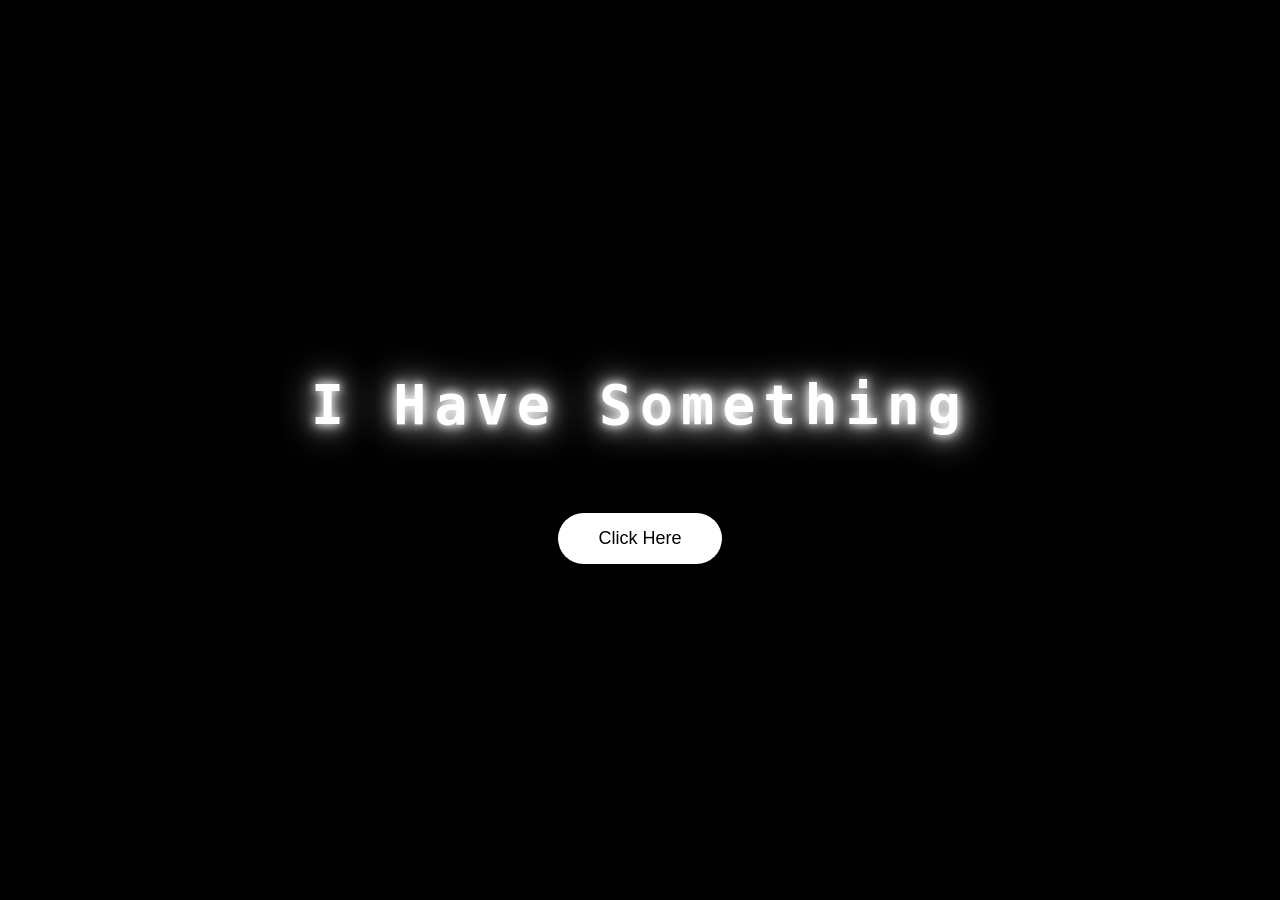
<file: index.html>
<!DOCTYPE html>
<html lang="en">
<head>
  <meta charset="UTF-8">
  <meta name="viewport" content="width=device-width, initial-scale=1.0">

  <link rel="stylesheet" href="welcome.css">

  <title>Welcome</title>
</head>

<body>

  <div class="opening-container">

    <h1 class="opening-text">
      I Have Something
    </h1>

    <button class="open-btn" onclick="openFlower()">
      Click Here
    </button>

  </div>

  <script>
    function openFlower() {
      window.location.href = "flower.html";
    }
  </script>

</body>
</html>
</file>
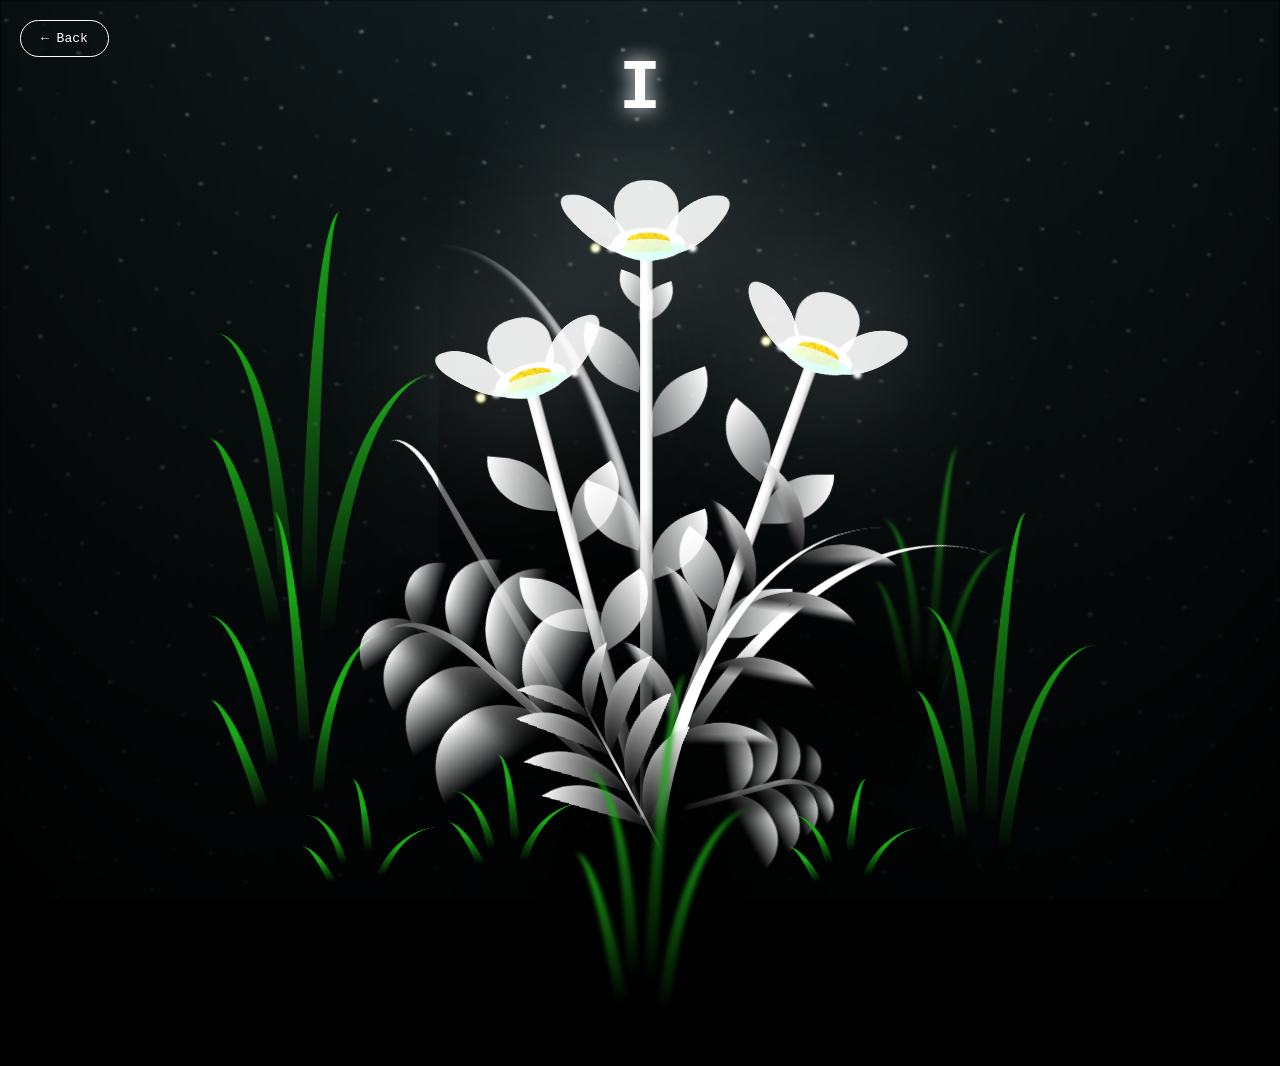
<file: flower.html>
<!DOCTYPE html>
<html lang="en">

<head>
  <meta charset="UTF-8">
  <meta http-equiv="X-UA-Compatible" content="IE=edge">
  <meta name="viewport" content="width=device-width, initial-scale=1.0">
  <link rel="shortcut icon" href="images/gift.png" type="image/x-icon">
  <link rel="stylesheet" href="css/style.css">

  <!-- Document Title -->
  <title>FLOWERS</title>
</head>

<body class="not-loaded">
  <!-- Background -->
  <div class="night"></div>

  <!-- Flower -->
  <div class="flowers">
    <div class="flower flower--1">
      <div class="flower__leafs flower__leafs--1">
        <div class="flower__leaf flower__leaf--1"></div>
        <div class="flower__leaf flower__leaf--2"></div>
        <div class="flower__leaf flower__leaf--3"></div>
        <div class="flower__leaf flower__leaf--4"></div>
        <div class="flower__white-circle"></div>

        <div class="flower__light flower__light--1"></div>
        <div class="flower__light flower__light--2"></div>
        <div class="flower__light flower__light--3"></div>
        <div class="flower__light flower__light--4"></div>
        <div class="flower__light flower__light--5"></div>
        <div class="flower__light flower__light--6"></div>
        <div class="flower__light flower__light--7"></div>
        <div class="flower__light flower__light--8"></div>

      </div>
      <div class="flower__line">
        <div class="flower__line__leaf flower__line__leaf--1"></div>
        <div class="flower__line__leaf flower__line__leaf--2"></div>
        <div class="flower__line__leaf flower__line__leaf--3"></div>
        <div class="flower__line__leaf flower__line__leaf--4"></div>
        <div class="flower__line__leaf flower__line__leaf--5"></div>
        <div class="flower__line__leaf flower__line__leaf--6"></div>
      </div>
    </div>

    <div class="flower flower--2">
      <div class="flower__leafs flower__leafs--2">
        <div class="flower__leaf flower__leaf--1"></div>
        <div class="flower__leaf flower__leaf--2"></div>
        <div class="flower__leaf flower__leaf--3"></div>
        <div class="flower__leaf flower__leaf--4"></div>
        <div class="flower__white-circle"></div>

        <div class="flower__light flower__light--1"></div>
        <div class="flower__light flower__light--2"></div>
        <div class="flower__light flower__light--3"></div>
        <div class="flower__light flower__light--4"></div>
        <div class="flower__light flower__light--5"></div>
        <div class="flower__light flower__light--6"></div>
        <div class="flower__light flower__light--7"></div>
        <div class="flower__light flower__light--8"></div>

      </div>
      <div class="flower__line">
        <div class="flower__line__leaf flower__line__leaf--1"></div>
        <div class="flower__line__leaf flower__line__leaf--2"></div>
        <div class="flower__line__leaf flower__line__leaf--3"></div>
        <div class="flower__line__leaf flower__line__leaf--4"></div>
      </div>
    </div>

    <div class="flower flower--3">
      <div class="flower__leafs flower__leafs--3">
        <div class="flower__leaf flower__leaf--1"></div>
        <div class="flower__leaf flower__leaf--2"></div>
        <div class="flower__leaf flower__leaf--3"></div>
        <div class="flower__leaf flower__leaf--4"></div>
        <div class="flower__white-circle"></div>

        <div class="flower__light flower__light--1"></div>
        <div class="flower__light flower__light--2"></div>
        <div class="flower__light flower__light--3"></div>
        <div class="flower__light flower__light--4"></div>
        <div class="flower__light flower__light--5"></div>
        <div class="flower__light flower__light--6"></div>
        <div class="flower__light flower__light--7"></div>
        <div class="flower__light flower__light--8"></div>

      </div>
      <div class="flower__line">
        <div class="flower__line__leaf flower__line__leaf--1"></div>
        <div class="flower__line__leaf flower__line__leaf--2"></div>
        <div class="flower__line__leaf flower__line__leaf--3"></div>
        <div class="flower__line__leaf flower__line__leaf--4"></div>
      </div>
    </div>

    <div class="grow-ans" style="--d:1.2s">
      <div class="flower__g-long">
        <div class="flower__g-long__top"></div>
        <div class="flower__g-long__bottom"></div>
      </div>
    </div>

    <div class="growing-grass">
      <div class="flower__grass flower__grass--1">
        <div class="flower__grass--top"></div>
        <div class="flower__grass--bottom"></div>
        <div class="flower__grass__leaf flower__grass__leaf--1"></div>
        <div class="flower__grass__leaf flower__grass__leaf--2"></div>
        <div class="flower__grass__leaf flower__grass__leaf--3"></div>
        <div class="flower__grass__leaf flower__grass__leaf--4"></div>
        <div class="flower__grass__leaf flower__grass__leaf--5"></div>
        <div class="flower__grass__leaf flower__grass__leaf--6"></div>
        <div class="flower__grass__leaf flower__grass__leaf--7"></div>
        <div class="flower__grass__leaf flower__grass__leaf--8"></div>
        <div class="flower__grass__overlay"></div>
      </div>
    </div>

    <div class="growing-grass">
      <div class="flower__grass flower__grass--2">
        <div class="flower__grass--top"></div>
        <div class="flower__grass--bottom"></div>
        <div class="flower__grass__leaf flower__grass__leaf--1"></div>
        <div class="flower__grass__leaf flower__grass__leaf--2"></div>
        <div class="flower__grass__leaf flower__grass__leaf--3"></div>
        <div class="flower__grass__leaf flower__grass__leaf--4"></div>
        <div class="flower__grass__leaf flower__grass__leaf--5"></div>
        <div class="flower__grass__leaf flower__grass__leaf--6"></div>
        <div class="flower__grass__leaf flower__grass__leaf--7"></div>
        <div class="flower__grass__leaf flower__grass__leaf--8"></div>
        <div class="flower__grass__overlay"></div>
      </div>
    </div>

    <div class="grow-ans" style="--d:2.4s">
      <div class="flower__g-right flower__g-right--1">
        <div class="leaf"></div>
      </div>
    </div>

    <div class="grow-ans" style="--d:2.8s">
      <div class="flower__g-right flower__g-right--2">
        <div class="leaf"></div>
      </div>
    </div>

    <div class="grow-ans" style="--d:2.8s">
      <div class="flower__g-front">
        <div class="flower__g-front__leaf-wrapper flower__g-front__leaf-wrapper--1">
          <div class="flower__g-front__leaf"></div>
        </div>
        <div class="flower__g-front__leaf-wrapper flower__g-front__leaf-wrapper--2">
          <div class="flower__g-front__leaf"></div>
        </div>
        <div class="flower__g-front__leaf-wrapper flower__g-front__leaf-wrapper--3">
          <div class="flower__g-front__leaf"></div>
        </div>
        <div class="flower__g-front__leaf-wrapper flower__g-front__leaf-wrapper--4">
          <div class="flower__g-front__leaf"></div>
        </div>
        <div class="flower__g-front__leaf-wrapper flower__g-front__leaf-wrapper--5">
          <div class="flower__g-front__leaf"></div>
        </div>
        <div class="flower__g-front__leaf-wrapper flower__g-front__leaf-wrapper--6">
          <div class="flower__g-front__leaf"></div>
        </div>
        <div class="flower__g-front__leaf-wrapper flower__g-front__leaf-wrapper--7">
          <div class="flower__g-front__leaf"></div>
        </div>
        <div class="flower__g-front__leaf-wrapper flower__g-front__leaf-wrapper--8">
          <div class="flower__g-front__leaf"></div>
        </div>
        <div class="flower__g-front__line"></div>
      </div>
    </div>

    <div class="grow-ans" style="--d:3.2s">
      <div class="flower__g-fr">
        <div class="leaf"></div>
        <div class="flower__g-fr__leaf flower__g-fr__leaf--1"></div>
        <div class="flower__g-fr__leaf flower__g-fr__leaf--2"></div>
        <div class="flower__g-fr__leaf flower__g-fr__leaf--3"></div>
        <div class="flower__g-fr__leaf flower__g-fr__leaf--4"></div>
        <div class="flower__g-fr__leaf flower__g-fr__leaf--5"></div>
        <div class="flower__g-fr__leaf flower__g-fr__leaf--6"></div>
        <div class="flower__g-fr__leaf flower__g-fr__leaf--7"></div>
        <div class="flower__g-fr__leaf flower__g-fr__leaf--8"></div>
      </div>
    </div>

    <div class="long-g long-g--0">
      <div class="grow-ans" style="--d:3s">
        <div class="leaf leaf--0"></div>
      </div>
      <div class="grow-ans" style="--d:2.2s">
        <div class="leaf leaf--1"></div>
      </div>
      <div class="grow-ans" style="--d:3.4s">
        <div class="leaf leaf--2"></div>
      </div>
      <div class="grow-ans" style="--d:3.6s">
        <div class="leaf leaf--3"></div>
      </div>
    </div>

    <div class="long-g long-g--1">
      <div class="grow-ans" style="--d:3.6s">
        <div class="leaf leaf--0"></div>
      </div>
      <div class="grow-ans" style="--d:3.8s">
        <div class="leaf leaf--1"></div>
      </div>
      <div class="grow-ans" style="--d:4s">
        <div class="leaf leaf--2"></div>
      </div>
      <div class="grow-ans" style="--d:4.2s">
        <div class="leaf leaf--3"></div>
      </div>
    </div>

    <div class="long-g long-g--2">
      <div class="grow-ans" style="--d:4s">
        <div class="leaf leaf--0"></div>
      </div>
      <div class="grow-ans" style="--d:4.2s">
        <div class="leaf leaf--1"></div>
      </div>
      <div class="grow-ans" style="--d:4.4s">
        <div class="leaf leaf--2"></div>
      </div>
      <div class="grow-ans" style="--d:4.6s">
        <div class="leaf leaf--3"></div>
      </div>
    </div>

    <div class="long-g long-g--3">
      <div class="grow-ans" style="--d:4s">
        <div class="leaf leaf--0"></div>
      </div>
      <div class="grow-ans" style="--d:4.2s">
        <div class="leaf leaf--1"></div>
      </div>
      <div class="grow-ans" style="--d:3s">
        <div class="leaf leaf--2"></div>
      </div>
      <div class="grow-ans" style="--d:3.6s">
        <div class="leaf leaf--3"></div>
      </div>
    </div>

    <div class="long-g long-g--4">
      <div class="grow-ans" style="--d:4s">
        <div class="leaf leaf--0"></div>
      </div>
      <div class="grow-ans" style="--d:4.2s">
        <div class="leaf leaf--1"></div>
      </div>
      <div class="grow-ans" style="--d:3s">
        <div class="leaf leaf--2"></div>
      </div>
      <div class="grow-ans" style="--d:3.6s">
        <div class="leaf leaf--3"></div>
      </div>
    </div>

    <div class="long-g long-g--5">
      <div class="grow-ans" style="--d:4s">
        <div class="leaf leaf--0"></div>
      </div>
      <div class="grow-ans" style="--d:4.2s">
        <div class="leaf leaf--1"></div>
      </div>
      <div class="grow-ans" style="--d:3s">
        <div class="leaf leaf--2"></div>
      </div>
      <div class="grow-ans" style="--d:3.6s">
        <div class="leaf leaf--3"></div>
      </div>
    </div>

    <div class="long-g long-g--6">
      <div class="grow-ans" style="--d:4.2s">
        <div class="leaf leaf--0"></div>
      </div>
      <div class="grow-ans" style="--d:4.4s">
        <div class="leaf leaf--1"></div>
      </div>
      <div class="grow-ans" style="--d:4.6s">
        <div class="leaf leaf--2"></div>
      </div>
      <div class="grow-ans" style="--d:4.8s">
        <div class="leaf leaf--3"></div>
      </div>
    </div>

    <div class="long-g long-g--7">
      <div class="grow-ans" style="--d:3s">
        <div class="leaf leaf--0"></div>
      </div>
      <div class="grow-ans" style="--d:3.2s">
        <div class="leaf leaf--1"></div>
      </div>
      <div class="grow-ans" style="--d:3.5s">
        <div class="leaf leaf--2"></div>
      </div>
      <div class="grow-ans" style="--d:3.6s">
        <div class="leaf leaf--3"></div>
      </div>
    </div>
  </div>

  <!-- Title -->
  <h1 class="title"><span id="title"></span></h1>
  <a href="index.html" class="back-btn">← Back</a>
</body>

</html>

<!-- Import Javascript -->
<script src="js/main.js"></script>
</file>
<file: welcome.css>
body{
    margin: 0;
    padding: 0;
    width: 100%;
    height: 100vh;
    background: black;
    overflow: hidden;

    display: flex;
    justify-content: center;
    align-items: center;

    font-family: monospace;
}

.opening-container{
    text-align: center;
}

.opening-text{
    color: white;
    font-size: 55px;
    letter-spacing: 8px;

    text-shadow:
    0 0 10px white,
    0 0 20px white,
    0 0 40px white;

    animation: glow 2s infinite alternate;
}

.open-btn{
    margin-top: 40px;
    padding: 15px 40px;

    border: none;
    border-radius: 30px;

    background: white;
    color: black;

    font-size: 18px;
    cursor: pointer;

    transition: 0.3s;
}

.open-btn:hover{
    transform: scale(1.1);
}

@keyframes glow{
    from{
        opacity: 0.7;
    }

    to{
        opacity: 1;
    }
}
</file>
<file: css/style.css>
*,
*::after,
*::before {
  padding: 0;
  margin: 0;
  box-sizing: border-box;
}

:root {
  --dark-color: #000;
}

.title {
  position: absolute;
  width: 100%;
  text-align: center;
  margin-top: 50px;
  top: 0;
  left: 0;
  color: white;
  font-family: 'Courier New', Courier, monospace;
  font-size: 70px;
  text-shadow: 0px 0px 20px white;
}

body {
  display: flex;
  align-items: flex-end;
  justify-content: center;
  min-height: 100vh;
  background-color: var(--dark-color);
  overflow: hidden;
  perspective: 1000px;
}

.night {
  position: fixed;
  left: 50%;
  top: 0;
  transform: translateX(-50%);
  width: 100%;
  height: 100%;
  filter: blur(0.1vmin);
  background-image: radial-gradient(ellipse at top, transparent 0%, var(--dark-color)), radial-gradient(ellipse at bottom, var(--dark-color), rgba(145, 233, 255, 0.2)), repeating-linear-gradient(220deg, rgb(0, 0, 0) 0px, rgb(0, 0, 0) 19px, transparent 19px, transparent 22px), repeating-linear-gradient(189deg, rgb(0, 0, 0) 0px, rgb(0, 0, 0) 19px, transparent 19px, transparent 22px), repeating-linear-gradient(148deg, rgb(0, 0, 0) 0px, rgb(0, 0, 0) 19px, transparent 19px, transparent 22px), linear-gradient(90deg, rgb(255, 255, 250), rgb(240, 240, 240));
}

.flowers {
  position: relative;
  transform: scale(0.9);
}

.flower {
  position: absolute;
  bottom: 10vmin;
  transform-origin: bottom center;
  z-index: 10;
  --fl-speed: 0.8s;
}

.flower--1 {
  animation: moving-flower-1 4s linear infinite;
}

.flower--1 .flower__line {
  height: 70vmin;
  animation-delay: 0.3s;
}

.flower--1 .flower__line__leaf--1 {
  animation: blooming-leaf-right var(--fl-speed) 1.6s backwards;
}

.flower--1 .flower__line__leaf--2 {
  animation: blooming-leaf-right var(--fl-speed) 1.4s backwards;
}

.flower--1 .flower__line__leaf--3 {
  animation: blooming-leaf-left var(--fl-speed) 1.2s backwards;
}

.flower--1 .flower__line__leaf--4 {
  animation: blooming-leaf-left var(--fl-speed) 1s backwards;
}

.flower--1 .flower__line__leaf--5 {
  animation: blooming-leaf-right var(--fl-speed) 1.8s backwards;
}

.flower--1 .flower__line__leaf--6 {
  animation: blooming-leaf-left var(--fl-speed) 2s backwards;
}

.flower--2 {
  left: 50%;
  transform: rotate(20deg);
  animation: moving-flower-2 4s linear infinite;
}

.flower--2 .flower__line {
  height: 60vmin;
  animation-delay: 0.6s;
}

.flower--2 .flower__line__leaf--1 {
  animation: blooming-leaf-right var(--fl-speed) 1.9s backwards;
}

.flower--2 .flower__line__leaf--2 {
  animation: blooming-leaf-right var(--fl-speed) 1.7s backwards;
}

.flower--2 .flower__line__leaf--3 {
  animation: blooming-leaf-left var(--fl-speed) 1.5s backwards;
}

.flower--2 .flower__line__leaf--4 {
  animation: blooming-leaf-left var(--fl-speed) 1.3s backwards;
}

.flower--3 {
  left: 50%;
  transform: rotate(-15deg);
  animation: moving-flower-3 4s linear infinite;
}

.flower--3 .flower__line {
  animation-delay: 0.9s;
}

.flower--3 .flower__line__leaf--1 {
  animation: blooming-leaf-right var(--fl-speed) 2.5s backwards;
}

.flower--3 .flower__line__leaf--2 {
  animation: blooming-leaf-right var(--fl-speed) 2.3s backwards;
}

.flower--3 .flower__line__leaf--3 {
  animation: blooming-leaf-left var(--fl-speed) 2.1s backwards;
}

.flower--3 .flower__line__leaf--4 {
  animation: blooming-leaf-left var(--fl-speed) 1.9s backwards;
}

.flower__leafs {
  position: relative;
  animation: blooming-flower 2s backwards;
}

.flower__leafs--1 {
  animation-delay: 1.1s;
}

.flower__leafs--2 {
  animation-delay: 1.4s;
}

.flower__leafs--3 {
  animation-delay: 1.7s;
}

.flower__leafs::after {
  content: "";
  position: absolute;
  left: 0;
  top: 0;
  transform: translate(-50%, -100%);
  width: 8vmin;
  height: 8vmin;
  background-color: #fff;
  filter: blur(10vmin);
}

.flower__leaf {
  position: absolute;
  bottom: 0;
  left: 50%;
  width: 8vmin;
  height: 11vmin;
  border-radius: 51% 49% 47% 53%/44% 45% 55% 69%;
  background-color: #a7ffee;
  background-image: linear-gradient(to top, #fff, #fff);
  transform-origin: bottom center;
  opacity: 0.9;
  box-shadow: inset 0 0 2vmin rgba(255, 255, 255, 0.5);
}

.flower__leaf--1 {
  transform: translate(-10%, 1%) rotateY(40deg) rotateX(-50deg);
}

.flower__leaf--2 {
  transform: translate(-50%, -4%) rotateX(40deg);
}

.flower__leaf--3 {
  transform: translate(-90%, 0%) rotateY(45deg) rotateX(50deg);
}

.flower__leaf--4 {
  width: 8vmin;
  height: 8vmin;
  transform-origin: bottom left;
  border-radius: 4vmin 10vmin 4vmin 4vmin;
  transform: translate(0%, 18%) rotateX(70deg) rotate(-43deg);
  background-image: linear-gradient(to top, rgba(255, 2555, 255, 0.4), #fff);
  z-index: 1;
  opacity: 0.8;
  -webkit-transform: translate(0%, 18%) rotateX(70deg) rotate(-43deg);
  -moz-transform: translate(0%, 18%) rotateX(70deg) rotate(-43deg);
  -ms-transform: translate(0%, 18%) rotateX(70deg) rotate(-43deg);
  -o-transform: translate(0%, 18%) rotateX(70deg) rotate(-43deg);
}

.flower__white-circle {
  position: absolute;
  left: -3.5vmin;
  top: -3vmin;
  width: 9vmin;
  height: 4vmin;
  border-radius: 50%;
  background-color: #fff;
}

.flower__white-circle::after {
  content: "";
  position: absolute;
  left: 50%;
  top: 45%;
  transform: translate(-50%, -50%);
  width: 60%;
  height: 60%;
  border-radius: inherit;
  background-image: repeating-linear-gradient(135deg, rgba(0, 0, 0, 0.03) 0px, rgba(0, 0, 0, 0.03) 1px, transparent 1px, transparent 12px), repeating-linear-gradient(45deg, rgba(0, 0, 0, 0.03) 0px, rgba(0, 0, 0, 0.03) 1px, transparent 1px, transparent 12px), repeating-linear-gradient(67.5deg, rgba(0, 0, 0, 0.03) 0px, rgba(0, 0, 0, 0.03) 1px, transparent 1px, transparent 12px), repeating-linear-gradient(135deg, rgba(0, 0, 0, 0.03) 0px, rgba(0, 0, 0, 0.03) 1px, transparent 1px, transparent 12px), repeating-linear-gradient(45deg, rgba(0, 0, 0, 0.03) 0px, rgba(0, 0, 0, 0.03) 1px, transparent 1px, transparent 12px), repeating-linear-gradient(112.5deg, rgba(0, 0, 0, 0.03) 0px, rgba(0, 0, 0, 0.03) 1px, transparent 1px, transparent 12px), repeating-linear-gradient(112.5deg, rgba(0, 0, 0, 0.03) 0px, rgba(0, 0, 0, 0.03) 1px, transparent 1px, transparent 12px), repeating-linear-gradient(45deg, rgba(0, 0, 0, 0.03) 0px, rgba(0, 0, 0, 0.03) 1px, transparent 1px, transparent 12px), repeating-linear-gradient(22.5deg, rgba(0, 0, 0, 0.03) 0px, rgba(0, 0, 0, 0.03) 1px, transparent 1px, transparent 12px), repeating-linear-gradient(45deg, rgba(0, 0, 0, 0.03) 0px, rgba(0, 0, 0, 0.03) 1px, transparent 1px, transparent 12px), repeating-linear-gradient(22.5deg, rgba(0, 0, 0, 0.03) 0px, rgba(0, 0, 0, 0.03) 1px, transparent 1px, transparent 12px), repeating-linear-gradient(135deg, rgba(0, 0, 0, 0.03) 0px, rgba(0, 0, 0, 0.03) 1px, transparent 1px, transparent 12px), repeating-linear-gradient(157.5deg, rgba(0, 0, 0, 0.03) 0px, rgba(0, 0, 0, 0.03) 1px, transparent 1px, transparent 12px), repeating-linear-gradient(67.5deg, rgba(0, 0, 0, 0.03) 0px, rgba(0, 0, 0, 0.03) 1px, transparent 1px, transparent 12px), repeating-linear-gradient(67.5deg, rgba(0, 0, 0, 0.03) 0px, rgba(0, 0, 0, 0.03) 1px, transparent 1px, transparent 12px), linear-gradient(90deg, rgb(255, 235, 18), rgb(255, 206, 0));
}

.flower__line {
  height: 55vmin;
  width: 1.5vmin;
  background-image: linear-gradient(to left, rgba(0, 0, 0, 0.2), transparent, rgba(255, 255, 255, 0.2)), linear-gradient(to top, transparent 10%, #fff, #fff);
  box-shadow: inset 0 0 2px rgba(0, 0, 0, 0.5);
  animation: grow-flower-tree 4s backwards;
}

.flower__line__leaf {
  --w: 7vmin;
  --h: calc(var(--w) + 2vmin);
  position: absolute;
  top: 20%;
  left: 90%;
  width: var(--w);
  height: var(--h);
  border-top-right-radius: var(--h);
  border-bottom-left-radius: var(--h);
  background-image: linear-gradient(to top, rgba(255, 255, 255, 0.4), #fff);
}

.flower__line__leaf--1 {
  transform: rotate(70deg) rotateY(30deg);
}

.flower__line__leaf--2 {
  top: 45%;
  transform: rotate(70deg) rotateY(30deg);
}

.flower__line__leaf--3,
.flower__line__leaf--4,
.flower__line__leaf--6 {
  border-top-right-radius: 0;
  border-bottom-left-radius: 0;
  border-top-left-radius: var(--h);
  border-bottom-right-radius: var(--h);
  left: -460%;
  top: 12%;
  transform: rotate(-70deg) rotateY(30deg);
}

.flower__line__leaf--4 {
  top: 40%;
}

.flower__line__leaf--5 {
  top: 0;
  transform-origin: left;
  transform: rotate(70deg) rotateY(30deg) scale(0.6);
}

.flower__line__leaf--6 {
  top: -2%;
  left: -450%;
  transform-origin: right;
  transform: rotate(-70deg) rotateY(30deg) scale(0.6);
}

.flower__light {
  position: absolute;
  bottom: 0vmin;
  width: 1vmin;
  height: 1vmin;
  background-color: rgb(255, 251, 0);
  border-radius: 50%;
  filter: blur(0.2vmin);
  animation: light-ans 4s linear infinite backwards;
}

.flower__light:nth-child(odd) {
  background-color: #fff;
}

.flower__light--1 {
  left: -2vmin;
  animation-delay: 1s;
}

.flower__light--2 {
  left: 3vmin;
  animation-delay: 0.5s;
}

.flower__light--3 {
  left: -6vmin;
  animation-delay: 0.3s;
}

.flower__light--4 {
  left: 6vmin;
  animation-delay: 0.9s;
}

.flower__light--5 {
  left: -1vmin;
  animation-delay: 1.5s;
}

.flower__light--6 {
  left: -4vmin;
  animation-delay: 3s;
}

.flower__light--7 {
  left: 3vmin;
  animation-delay: 2s;
}

.flower__light--8 {
  left: -6vmin;
  animation-delay: 3.5s;
}

.flower__grass {
  --c: #fff;
  --line-w: 1.5vmin;
  position: absolute;
  bottom: 12vmin;
  left: -7vmin;
  display: flex;
  flex-direction: column;
  align-items: flex-end;
  z-index: 20;
  transform-origin: bottom center;
  transform: rotate(-48deg) rotateY(40deg);
}

.flower__grass--1 {
  animation: moving-grass 2s linear infinite;
}

.flower__grass--2 {
  left: 2vmin;
  bottom: 10vmin;
  transform: scale(0.5) rotate(75deg) rotateX(10deg) rotateY(-200deg);
  opacity: 0.8;
  z-index: 0;
  animation: moving-grass--2 1.5s linear infinite;
}

.flower__grass--top {
  width: 7vmin;
  height: 10vmin;
  border-top-right-radius: 100%;
  border-right: var(--line-w) solid var(--c);
  transform-origin: bottom center;
  transform: rotate(-2deg);
}

.flower__grass--bottom {
  margin-top: -2px;
  width: var(--line-w);
  height: 25vmin;
  background-image: linear-gradient(to top, transparent, var(--c));
}

.flower__grass__leaf {
  --size: 10vmin;
  position: absolute;
  width: calc(var(--size) * 2.1);
  height: var(--size);
  border-top-left-radius: var(--size);
  border-top-right-radius: var(--size);
  background-image: linear-gradient(to top, transparent, transparent 30%, var(--c));
  z-index: 100;
}

.flower__grass__leaf--1 {
  top: -6%;
  left: 30%;
  --size: 6vmin;
  transform: rotate(-20deg);
  animation: growing-grass-ans--1 2s 2.6s backwards;
}

@keyframes growing-grass-ans--1 {
  0% {
    transform-origin: bottom left;
    transform: rotate(-20deg) scale(0);
  }
}

.flower__grass__leaf--2 {
  top: -5%;
  left: -110%;
  --size: 6vmin;
  transform: rotate(10deg);
  animation: growing-grass-ans--2 2s 2.4s linear backwards;
}

@keyframes growing-grass-ans--2 {
  0% {
    transform-origin: bottom right;
    transform: rotate(10deg) scale(0);
  }
}

.flower__grass__leaf--3 {
  top: 5%;
  left: 60%;
  --size: 8vmin;
  transform: rotate(-18deg) rotateX(-20deg);
  animation: growing-grass-ans--3 2s 2.2s linear backwards;
}

@keyframes growing-grass-ans--3 {
  0% {
    transform-origin: bottom left;
    transform: rotate(-18deg) rotateX(-20deg) scale(0);
  }
}

.flower__grass__leaf--4 {
  top: 6%;
  left: -135%;
  --size: 8vmin;
  transform: rotate(2deg);
  animation: growing-grass-ans--4 2s 2s linear backwards;
}

@keyframes growing-grass-ans--4 {
  0% {
    transform-origin: bottom right;
    transform: rotate(2deg) scale(0);
  }
}

.flower__grass__leaf--5 {
  top: 20%;
  left: 60%;
  --size: 10vmin;
  transform: rotate(-24deg) rotateX(-20deg);
  animation: growing-grass-ans--5 2s 1.8s linear backwards;
}

@keyframes growing-grass-ans--5 {
  0% {
    transform-origin: bottom left;
    transform: rotate(-24deg) rotateX(-20deg) scale(0);
  }
}

.flower__grass__leaf--6 {
  top: 22%;
  left: -180%;
  --size: 10vmin;
  transform: rotate(10deg);
  animation: growing-grass-ans--6 2s 1.6s linear backwards;
}

@keyframes growing-grass-ans--6 {
  0% {
    transform-origin: bottom right;
    transform: rotate(10deg) scale(0);
  }
}

.flower__grass__leaf--7 {
  top: 39%;
  left: 70%;
  --size: 10vmin;
  transform: rotate(-10deg);
  animation: growing-grass-ans--7 2s 1.4s linear backwards;
}

@keyframes growing-grass-ans--7 {
  0% {
    transform-origin: bottom left;
    transform: rotate(-10deg) scale(0);
  }
}

.flower__grass__leaf--8 {
  top: 40%;
  left: -215%;
  --size: 11vmin;
  transform: rotate(10deg);
  animation: growing-grass-ans--8 2s 1.2s linear backwards;
}

@keyframes growing-grass-ans--8 {
  0% {
    transform-origin: bottom right;
    transform: rotate(10deg) scale(0);
  }
}

.flower__grass__overlay {
  position: absolute;
  top: -10%;
  right: 0%;
  width: 100%;
  height: 100%;
  background-color: rgba(0, 0, 0, 0.6);
  filter: blur(1.5vmin);
  z-index: 100;
}

.flower__g-long {
  --w: 2vmin;
  --h: 6vmin;
  --c: #fff;
  position: absolute;
  bottom: 10vmin;
  left: -3vmin;
  transform-origin: bottom center;
  transform: rotate(-30deg) rotateY(-20deg);
  display: flex;
  flex-direction: column;
  align-items: flex-end;
  animation: flower-g-long-ans 3s linear infinite;
}

@keyframes flower-g-long-ans {

  0%,
  100% {
    transform: rotate(-30deg) rotateY(-20deg);
  }

  50% {
    transform: rotate(-32deg) rotateY(-20deg);
  }
}

.flower__g-long__top {
  top: calc(var(--h) * -1);
  width: calc(var(--w) + 1vmin);
  height: var(--h);
  border-top-right-radius: 100%;
  border-right: 0.7vmin solid var(--c);
  transform: translate(-0.7vmin, 1vmin);
}

.flower__g-long__bottom {
  width: var(--w);
  height: 50vmin;
  transform-origin: bottom center;
  background-image: linear-gradient(to top, transparent 30%, var(--c));
  box-shadow: inset 0 0 2px rgba(0, 0, 0, 0.5);
  -webkit-clip-path: polygon(35% 0, 65% 1%, 100% 100%, 0% 100%);
  clip-path: polygon(35% 0, 65% 1%, 100% 100%, 0% 100%);
}

.flower__g-right {
  position: absolute;
  bottom: 6vmin;
  left: -2vmin;
  transform-origin: bottom left;
  transform: rotate(20deg);
}

.flower__g-right .leaf {
  width: 30vmin;
  height: 50vmin;
  border-top-left-radius: 100%;
  border-left: 2vmin solid #fff;
  background-image: linear-gradient(to bottom, transparent, var(--dark-color) 60%);
  -webkit-mask-image: linear-gradient(to top, transparent 30%, #fff 60%);
}

.flower__g-right--1 {
  animation: flower-g-right-ans 2.5s linear infinite;
}

.flower__g-right--2 {
  left: 5vmin;
  transform: rotateY(-180deg);
  animation: flower-g-right-ans--2 3s linear infinite;
}

.flower__g-right--2 .leaf {
  height: 75vmin;
  filter: blur(0.3vmin);
  opacity: 0.8;
}

@keyframes flower-g-right-ans {

  0%,
  100% {
    transform: rotate(20deg);
  }

  50% {
    transform: rotate(24deg) rotateX(-20deg);
  }
}

@keyframes flower-g-right-ans--2 {

  0%,
  100% {
    transform: rotateY(-180deg) rotate(0deg) rotateX(-20deg);
  }

  50% {
    transform: rotateY(-180deg) rotate(6deg) rotateX(-20deg);
  }
}

.flower__g-front {
  position: absolute;
  bottom: 6vmin;
  left: 2.5vmin;
  z-index: 100;
  transform-origin: bottom center;
  transform: rotate(-28deg) rotateY(30deg) scale(1.04);
  animation: flower__g-front-ans 2s linear infinite;
}

@keyframes flower__g-front-ans {

  0%,
  100% {
    transform: rotate(-28deg) rotateY(30deg) scale(1.04);
  }

  50% {
    transform: rotate(-35deg) rotateY(40deg) scale(1.04);
  }
}

.flower__g-front__line {
  width: 0.3vmin;
  height: 20vmin;
  background-image: linear-gradient(to top, transparent, #fff, transparent 100%);
  position: relative;
}

.flower__g-front__leaf-wrapper {
  position: absolute;
  top: 0;
  left: 0;
  transform-origin: bottom left;
  transform: rotate(10deg);
}

.flower__g-front__leaf-wrapper:nth-child(even) {
  left: 0vmin;
  transform: rotateY(-180deg) rotate(5deg);
  animation: flower__g-front__leaf-left-ans 1s ease-in backwards;
}

.flower__g-front__leaf-wrapper:nth-child(odd) {
  animation: flower__g-front__leaf-ans 1s ease-in backwards;
}

.flower__g-front__leaf-wrapper--1 {
  top: -8vmin;
  transform: scale(0.7);
  animation: flower__g-front__leaf-ans 1s 5.5s ease-in backwards !important;
}

.flower__g-front__leaf-wrapper--2 {
  top: -8vmin;
  transform: rotateY(-180deg) scale(0.7) !important;
  animation: flower__g-front__leaf-left-ans-2 1s 4.6s ease-in backwards !important;
}

.flower__g-front__leaf-wrapper--3 {
  top: -3vmin;
  animation: flower__g-front__leaf-ans 1s 4.6s ease-in backwards;
}

.flower__g-front__leaf-wrapper--4 {
  top: -3vmin;
  transform: rotateY(-180deg) scale(0.9) !important;
  animation: flower__g-front__leaf-left-ans-2 1s 4.6s ease-in backwards !important;
}

@keyframes flower__g-front__leaf-left-ans-2 {
  0% {
    transform: rotateY(-180deg) scale(0);
  }
}

.flower__g-front__leaf-wrapper--5,
.flower__g-front__leaf-wrapper--6 {
  top: 2vmin;
}

.flower__g-front__leaf-wrapper--7,
.flower__g-front__leaf-wrapper--8 {
  top: 6.5vmin;
}

.flower__g-front__leaf-wrapper--2 {
  animation-delay: 5.2s !important;
}

.flower__g-front__leaf-wrapper--3 {
  animation-delay: 4.9s !important;
}

.flower__g-front__leaf-wrapper--5 {
  animation-delay: 4.3s !important;
}

.flower__g-front__leaf-wrapper--6 {
  animation-delay: 4.1s !important;
}

.flower__g-front__leaf-wrapper--7 {
  animation-delay: 3.8s !important;
}

.flower__g-front__leaf-wrapper--8 {
  animation-delay: 3.5s !important;
}

@keyframes flower__g-front__leaf-ans {
  0% {
    transform: rotate(10deg) scale(0);
  }
}

@keyframes flower__g-front__leaf-left-ans {
  0% {
    transform: rotateY(-180deg) rotate(5deg) scale(0);
  }
}

.flower__g-front__leaf {
  width: 10vmin;
  height: 10vmin;
  border-radius: 100% 0% 0% 100%/100% 100% 0% 0%;
  box-shadow: inset 0 2px 1vmin hsla(0, 0%, 100%, 0.2);
  background-image: linear-gradient(to bottom left, transparent, var(--dark-color)), linear-gradient(to bottom right, #fff 50%, transparent 50%, transparent);
  -webkit-mask-image: linear-gradient(to bottom right, #fff 50%, transparent 50%, transparent);
  mask-image: linear-gradient(to bottom right, #fff 50%, transparent 50%, transparent);
}

.flower__g-fr {
  position: absolute;
  bottom: -4vmin;
  left: vmin;
  transform-origin: bottom left;
  z-index: 10;
  animation: flower__g-fr-ans 2s linear infinite;
}

@keyframes flower__g-fr-ans {

  0%,
  100% {
    transform: rotate(2deg);
  }

  50% {
    transform: rotate(4deg);
    -webkit-transform: rotate(4deg);
    -moz-transform: rotate(4deg);
    -ms-transform: rotate(4deg);
    -o-transform: rotate(4deg);
  }
}

.flower__g-fr .leaf {
  width: 30vmin;
  height: 50vmin;
  border-top-left-radius: 100%;
  border-left: 2vmin solid #fff;
  -webkit-mask-image: linear-gradient(to top, transparent 25%, #fff 50%);
  position: relative;
  z-index: 1;
}

.flower__g-fr__leaf {
  position: absolute;
  top: 0;
  left: 0;
  width: 10vmin;
  height: 10vmin;
  border-radius: 100% 0% 0% 100%/100% 100% 0% 0%;
  box-shadow: inset 0 2px 1vmin hsla(0, 0%, 100%, 0.2);
  background-image: linear-gradient(to bottom left, transparent, var(--dark-color) 98%), linear-gradient(to bottom right, #fff 45%, transparent 50%, transparent);
  -webkit-mask-image: linear-gradient(135deg, #fff 40%, transparent 50%, transparent);
}

.flower__g-fr__leaf--1 {
  left: 20vmin;
  transform: rotate(45deg);
  animation: flower__g-fr-leaft-ans-1 0.5s 5.2s linear backwards;
}

@keyframes flower__g-fr-leaft-ans-1 {
  0% {
    transform-origin: left;
    transform: rotate(45deg) scale(0);
  }
}

.flower__g-fr__leaf--2 {
  left: 12vmin;
  top: -7vmin;
  transform: rotate(25deg) rotateY(-180deg);
  animation: flower__g-fr-leaft-ans-6 0.5s 5s linear backwards;
}

.flower__g-fr__leaf--3 {
  left: 15vmin;
  top: 6vmin;
  transform: rotate(55deg);
  animation: flower__g-fr-leaft-ans-5 0.5s 4.8s linear backwards;
}

.flower__g-fr__leaf--4 {
  left: 6vmin;
  top: -2vmin;
  transform: rotate(25deg) rotateY(-180deg);
  animation: flower__g-fr-leaft-ans-6 0.5s 4.6s linear backwards;
}

.flower__g-fr__leaf--5 {
  left: 10vmin;
  top: 14vmin;
  transform: rotate(55deg);
  animation: flower__g-fr-leaft-ans-5 0.5s 4.4s linear backwards;
}

@keyframes flower__g-fr-leaft-ans-5 {
  0% {
    transform-origin: left;
    transform: rotate(55deg) scale(0);
  }
}

.flower__g-fr__leaf--6 {
  left: 0vmin;
  top: 6vmin;
  transform: rotate(25deg) rotateY(-180deg);
  animation: flower__g-fr-leaft-ans-6 0.5s 4.2s linear backwards;
}

@keyframes flower__g-fr-leaft-ans-6 {
  0% {
    transform-origin: right;
    transform: rotate(25deg) rotateY(-180deg) scale(0);
  }
}

.flower__g-fr__leaf--7 {
  left: 5vmin;
  top: 22vmin;
  transform: rotate(45deg);
  animation: flower__g-fr-leaft-ans-7 0.5s 4s linear backwards;
}

@keyframes flower__g-fr-leaft-ans-7 {
  0% {
    transform-origin: left;
    transform: rotate(45deg) scale(0);
  }
}

.flower__g-fr__leaf--8 {
  left: -4vmin;
  top: 15vmin;
  transform: rotate(15deg) rotateY(-180deg);
  animation: flower__g-fr-leaft-ans-8 0.5s 3.8s linear backwards;
}

@keyframes flower__g-fr-leaft-ans-8 {
  0% {
    transform-origin: right;
    transform: rotate(15deg) rotateY(-180deg) scale(0);
  }
}

.long-g {
  position: absolute;
  bottom: 25vmin;
  left: -42vmin;
  transform-origin: bottom left;
}

.long-g--1 {
  bottom: 0vmin;
  transform: scale(0.8) rotate(-5deg);
}

.long-g--1 .leaf {
  -webkit-mask-image: linear-gradient(to top, transparent 40%, #fff 80%) !important;
}

.long-g--1 .leaf--1 {
  --w: 5vmin;
  --h: 60vmin;
  left: -2vmin;
  transform: rotate(3deg) rotateY(-180deg);
}

.long-g--2,
.long-g--3 {
  bottom: -3vmin;
  left: -35vmin;
  transform-origin: center;
  transform: scale(0.6) rotateX(60deg);
}

.long-g--2 .leaf,
.long-g--3 .leaf {
  -webkit-mask-image: linear-gradient(to top, transparent 50%, #fff 80%) !important;
}

.long-g--2 .leaf--1,
.long-g--3 .leaf--1 {
  left: -1vmin;
  transform: rotateY(-180deg);
}

.long-g--3 {
  left: -17vmin;
  bottom: 0vmin;
}

.long-g--3 .leaf {
  -webkit-mask-image: linear-gradient(to top, transparent 40%, #fff 80%) !important;
}

.long-g--4 {
  left: 25vmin;
  bottom: -3vmin;
  transform-origin: center;
  transform: scale(0.6) rotateX(60deg);
}

.long-g--4 .leaf {
  -webkit-mask-image: linear-gradient(to top, transparent 50%, #fff 80%) !important;
}

.long-g--5 {
  left: 42vmin;
  bottom: 0vmin;
  transform: scale(0.8) rotate(2deg);
}

.long-g--6 {
  left: 0vmin;
  bottom: -20vmin;
  z-index: 100;
  filter: blur(0.3vmin);
  transform: scale(0.8) rotate(2deg);
}

.long-g--7 {
  left: 35vmin;
  bottom: 20vmin;
  z-index: -1;
  filter: blur(0.3vmin);
  transform: scale(0.6) rotate(2deg);
  opacity: 0.7;
}

.long-g .leaf {
  --w: 15vmin;
  --h: 40vmin;
  --c: #1aaa15;
  position: absolute;
  bottom: 0;
  width: var(--w);
  height: var(--h);
  border-top-left-radius: 100%;
  border-left: 2vmin solid var(--c);
  -webkit-mask-image: linear-gradient(to top, transparent 20%, var(--dark-color));
  transform-origin: bottom center;
}

.long-g .leaf--0 {
  left: 2vmin;
  animation: leaf-ans-1 4s linear infinite;
}

.long-g .leaf--1 {
  --w: 5vmin;
  --h: 60vmin;
  animation: leaf-ans-1 4s linear infinite;
}

.long-g .leaf--2 {
  --w: 10vmin;
  --h: 40vmin;
  left: -0.5vmin;
  bottom: 5vmin;
  transform-origin: bottom left;
  transform: rotateY(-180deg);
  animation: leaf-ans-2 3s linear infinite;
}

.long-g .leaf--3 {
  --w: 5vmin;
  --h: 30vmin;
  left: -1vmin;
  bottom: 3.2vmin;
  transform-origin: bottom left;
  transform: rotate(-10deg) rotateY(-180deg);
  animation: leaf-ans-3 3s linear infinite;
}

@keyframes leaf-ans-1 {

  0%,
  100% {
    transform: rotate(-5deg) scale(1);
  }

  50% {
    transform: rotate(5deg) scale(1.1);
  }
}

@keyframes leaf-ans-2 {

  0%,
  100% {
    transform: rotateY(-180deg) rotate(5deg);
  }

  50% {
    transform: rotateY(-180deg) rotate(0deg) scale(1.1);
  }
}

@keyframes leaf-ans-3 {

  0%,
  100% {
    transform: rotate(-10deg) rotateY(-180deg);
  }

  50% {
    transform: rotate(-20deg) rotateY(-180deg);
  }
}

.grow-ans {
  animation: grow-ans 2s var(--d) backwards;
}

@keyframes grow-ans {
  0% {
    transform: scale(0);
    opacity: 0;
  }
}

@keyframes light-ans {
  0% {
    opacity: 0;
    transform: translateY(0vmin);
  }

  25% {
    opacity: 1;
    transform: translateY(-5vmin) translateX(-2vmin);
  }

  50% {
    opacity: 1;
    transform: translateY(-15vmin) translateX(2vmin);
    filter: blur(0.2vmin);
  }

  75% {
    transform: translateY(-20vmin) translateX(-2vmin);
    filter: blur(0.2vmin);
  }

  100% {
    transform: translateY(-30vmin);
    opacity: 0;
    filter: blur(1vmin);
  }
}

@keyframes moving-flower-1 {

  0%,
  100% {
    transform: rotate(2deg);
  }

  50% {
    transform: rotate(-2deg);
  }
}

@keyframes moving-flower-2 {

  0%,
  100% {
    transform: rotate(18deg);
  }

  50% {
    transform: rotate(14deg);
  }
}

@keyframes moving-flower-3 {

  0%,
  100% {
    transform: rotate(-18deg);
  }

  50% {
    transform: rotate(-20deg) rotateY(-10deg);
  }
}

@keyframes blooming-leaf-right {
  0% {
    transform-origin: left;
    transform: rotate(70deg) rotateY(30deg) scale(0);
  }
}

@keyframes blooming-leaf-left {
  0% {
    transform-origin: right;
    transform: rotate(-70deg) rotateY(30deg) scale(0);
  }
}

@keyframes grow-flower-tree {
  0% {
    height: 0;
    border-radius: 1vmin;
  }
}

@keyframes blooming-flower {
  0% {
    transform: scale(0);
  }
}

@keyframes moving-grass {

  0%,
  100% {
    transform: rotate(-48deg) rotateY(40deg);
  }

  50% {
    transform: rotate(-50deg) rotateY(40deg);
  }
}

@keyframes moving-grass--2 {

  0%,
  100% {
    transform: scale(0.5) rotate(75deg) rotateX(10deg) rotateY(-200deg);
  }

  50% {
    transform: scale(0.5) rotate(79deg) rotateX(10deg) rotateY(-200deg);
  }
}

.growing-grass {
  animation: growing-grass-ans 1s 2s backwards;
}

@keyframes growing-grass-ans {
  0% {
    transform: scale(0);
  }
}

.not-loaded * {
  animation-play-state: paused !important;
}

/*# sourceMappingURL=style.css.map */
.back-btn{
    position: absolute;
    top: 20px;
    left: 20px;

    color: white;
    text-decoration: none;

    border: 1px solid white;
    padding: 10px 20px;
    border-radius: 20px;

    font-family: monospace;
    z-index: 999;
}
</file>
